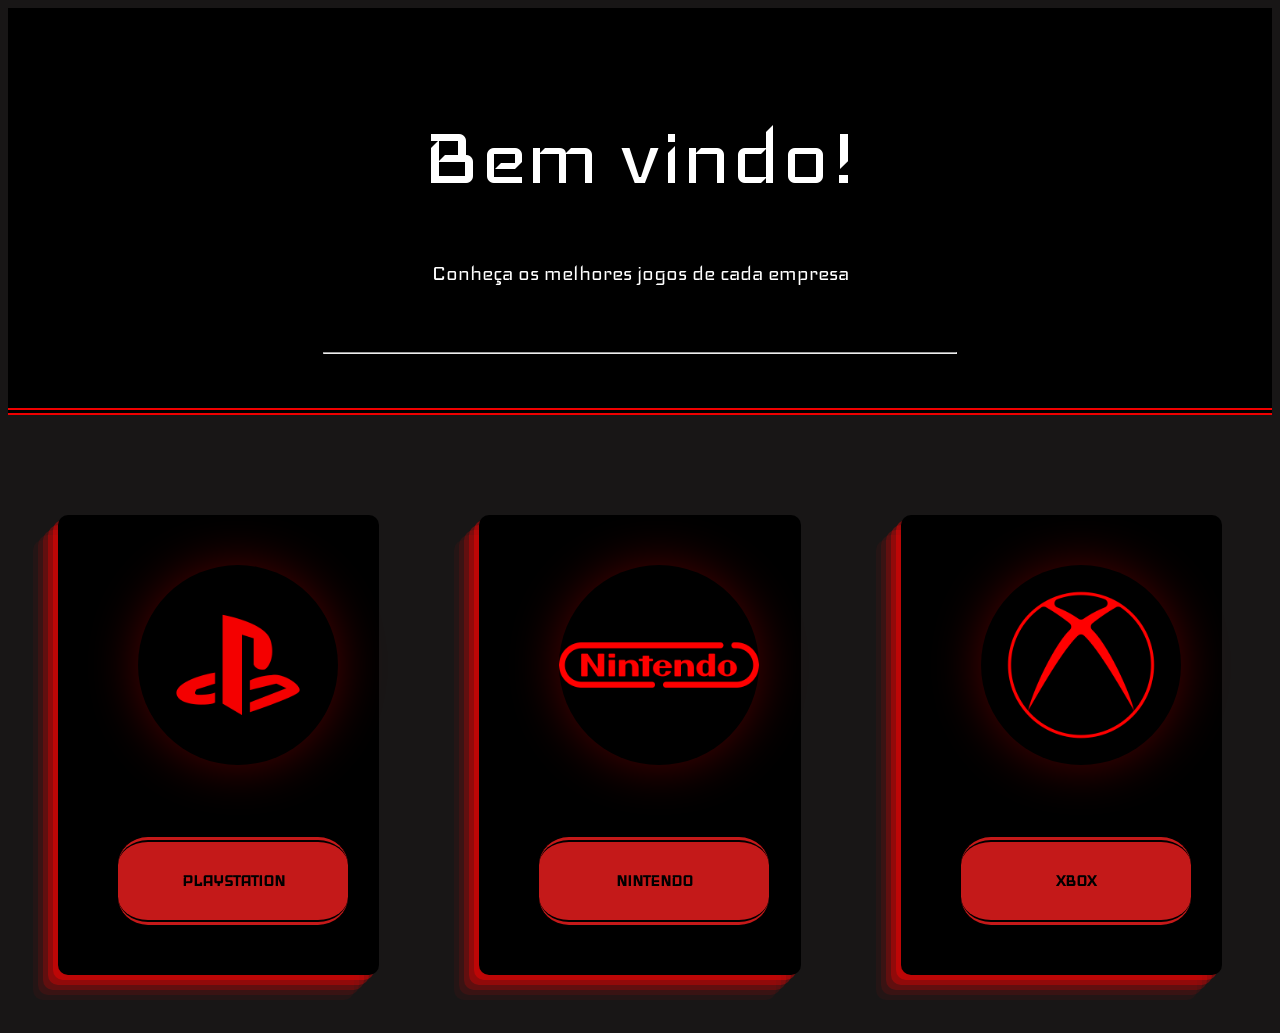
<file: index.html>
<!DOCTYPE html>
<html lang="pt-br">
    <head>
        <meta charset="UTF-8">
        <meta name="viewport" content="width=device-width, initial-scale=1.0", >
        <title>Rafa-Sales Box</title>
        <link rel="stylesheet" href="style.css">
        <link rel="icon" type="image/x-icon" href="https://cdn-icons-png.flaticon.com/512/458/458508.png">
        <!--Fonte-->
        <link rel="preconnect" href="https://fonts.googleapis.com">
        <link rel="preconnect" href="https://fonts.gstatic.com" crossorigin>
        <link href="https://fonts.googleapis.com/css2?family=Jacquard+12&display=swap" rel="stylesheet">
        <link rel="preconnect" href="https://fonts.googleapis.com">
        <link rel="preconnect" href="https://fonts.gstatic.com" crossorigin>
        <link href="https://fonts.googleapis.com/css2?family=Iceland&display=swap" rel="stylesheet">
    </head>
    <body>
        <header>
             Bem vindo!
            <font style="font-size:x-large;"><br>Conheça os melhores jogos de cada empresa</font>
            <hr width="50%" align="center">
        </header>
        <div class="main">
            <div class="card">
                <img src="Icones e Imagens/social.png" width="100px" height="100px" alt="Logo da Playstation" title="PLAYSTATION" class="circle-img">
                <br/><br/><br/><br/>
                <a href="https://lista.mercadolivre.com.br/horizon-zero-down" target="_blank"><h1 class="button-link"  onclick="alerta()">PLAYSTATION</h1></a>
            </div>
            <div class="card">
                <img src="Icones e Imagens/nintendo.png" width="100px" height="100px" alt="Logo da Nintendo" title="NINTENDO" class="circle-img">
                <br/><br/><br/><br/>
               <a href="https://lista.mercadolivre.com.br/zelda-ocarina-of-time" target="_blank" > <h1 class="button-link"  onclick="alerta()">NINTENDO</h1></a>
            </div>
            <div class="card">
                <img src="Icones e Imagens/xbox.png" width="100px" height="100px" alt="Logo do Xbox" title="XBOX" class="circle-img">
                <br/><br/><br/><br/>
                <a href="https://lista.mercadolivre.com.br/forza-horizon-5" target="_blank" ><h1 class="button-link" onclick="alerta()">XBOX</h1></a>
            </div>
            </div>
        </div>
      
         
         
       
     

        
        <script>
            function alerta() {
                let nome = prompt("Qual é o seu nome?");
				if (nome != null) {
                    alert("Olá, " + nome + "!");
                    alert("Agora você será redirecionado ao seu destino!")
                }
            }
        </script>
 

        
        
        




    </body>
</html>
</file>
<file: style.css>
h1
{
    padding: 30px;
    margin-left: 30px; ;
    border-bottom: 7px rgb(0, 0, 0) double;
    border-top: 7px rgb(0, 0, 0) double;
    background-color: rgb(196, 25, 25);
    width: 170px;
    text-align: center;
    font-size: larger;
}
/*Estilização da página*/
body
{
    background-color: rgb(24, 22, 22);
    font-family: "Iceland", sans-serif; 
    
    
}

header
{
    color: #fff;
    background-color: rgb(0, 0, 0);
    width: 100%;
    height: 300px;
    border-bottom: 7px double rgb(240, 0, 0);
    font-size: 100px;
    text-align: center;
    padding-top: 100px;
    font-family: "Iceland", sans-serif;
    margin-bottom: 50px;
   
}

/*Fontes*/
.jacquard-12-regular 
{
    font-family: "Jacquard 12", system-ui;
    font-weight: 100;
    font-style: normal;
  }
  .iceland-regular
  {
    font-family: "Iceland", sans-serif;
    font-weight: 400;
    font-style: normal;
  }
/*Botão*/
.button-link
{
    
    border-radius: 30px;
    display: inline-block;
    text-decoration: none;
    color: black;
   
   
}
.button-link:hover
{
    background-color: rgba(255, 0, 0, 0.938);
    color: aliceblue;
    border-left: 7px black solid;
    border-right: 7px black solid;
    box-shadow: 0px 0px 50px rgba(255, 0, 0, 0.3);
   
  
    
}
img{
    margin: 5px;
}
.circle-img {
    width: 200px; 
    height: 200px; 
    border-radius: 50%; 
    
  
    margin-left: 50px;
    margin-top: 20px;
    box-shadow: 0px 0px 50px rgba(255, 0, 0, 0.3);
   }
   .circle-img:hover{
    box-shadow: 0px 0px 50px rgb(255, 0, 0);
   }

.main{
    display: flex;
    justify-content: center;
    align-items: center;
}

.card{
    padding: 30px;
    margin: 50px;
    width: 300px;
    height: 400px;
    background-color: #000000;
    border-radius: 10px;
    box-shadow: rgba(255, 0, 0, 0.4) -5px 5px, rgba(255, 0, 0, 0.3) -10px 10px, rgba(255, 0, 0, 0.2) -15px 15px, rgba(255, 0, 0, 0.1) -20px 20px,  rgba(255, 0, 0, 0.05)-25px 25px;
    
}
</file>
